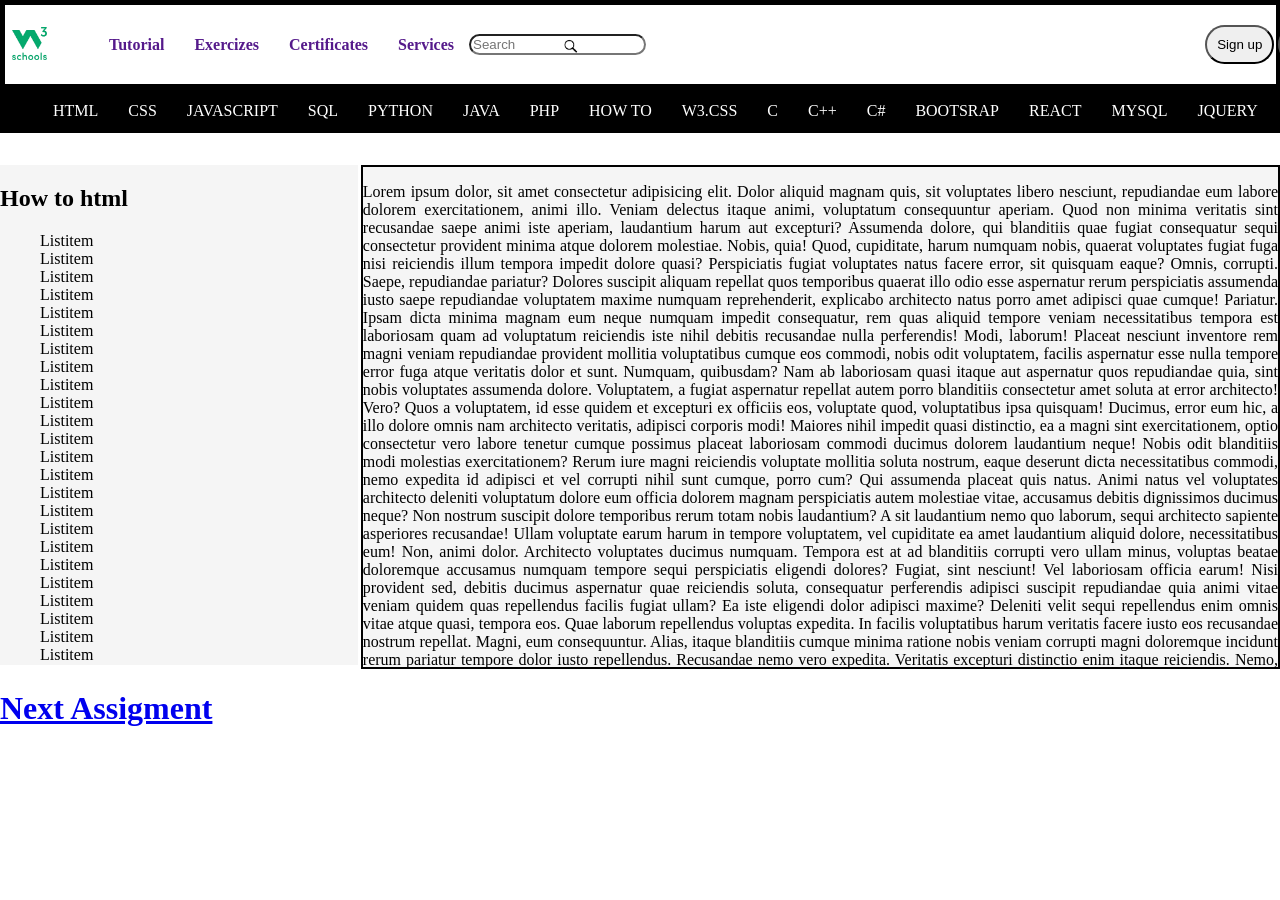
<file: index.html>
<!DOCTYPE html>
<html lang="en">
<head>
    <meta charset="UTF-8">
    <meta name="viewport" content="width=device-width, initial-scale=1.0">
    <title>Document</title>
    <link rel="stylesheet" href="style.css">
</head>
<body>
     <header class="header-top">
        <div class="container">
            <div class="logo">
                <img src="images/1.png">
            </div>
            <div class="main-menu">
                 <ul>
                    <li><a href=""><b>Tutorial</b></a></li>
                    <li><a href=""><b>Exercizes</b></a></li>
                    <li><a href=""><b>Certificates</b></a></li>
                    <li><a href=""><b>Services</b></a></li>
                </ul>
            </div>
            <div class="search-bar">
                <input type="text" placeholder="Search">
                <button class="search-btn"><img src="images/2-removebg-preview.png" height="25px"></button>
            </div>
            <div class="button">
                <button>Sign up</button>
                <button>Login</button>
            </div>
            <div class="clear-font"></div>
    </header>
    <div class="new-menu">
        <ul>
            <li>HTML</li>
            <li>CSS</li>
            <li>JAVASCRIPT</li>
            <li>SQL</li>
            <li>PYTHON</li>
            <li>JAVA</li>
            <li>PHP</li>
            <li>HOW TO</li>
            <li>W3.CSS</li>
            <li>C</li>
            <li>C++</li>
            <li>C#</li>
            <li>BOOTSRAP</li>
            <li>REACT</li>
            <li>MYSQL</li>
            <li>JQUERY</li>
        </ul>
    </div>
    <aside class="left-content">
          <div>
            <h1>How to html</h1>
            <ul>
                <li>Listitem</li>
                <li>Listitem</li>
                <li>Listitem</li>
                <li>Listitem</li>
                <li>Listitem</li>
                <li>Listitem</li>
                <li>Listitem</li>
                <li>Listitem</li>
                <li>Listitem</li>
                <li>Listitem</li>
                <li>Listitem</li>
                <li>Listitem</li>
                <li>Listitem</li>
                <li>Listitem</li>
                <li>Listitem</li>
                <li>Listitem</li>
                <li>Listitem</li>
                <li>Listitem</li>
                <li>Listitem</li>
                <li>Listitem</li>
                <li>Listitem</li>
                <li>Listitem</li>
                <li>Listitem</li>
                <li>Listitem</li>
                <li>Listitem</li>
                <li>Listitem</li>
                <li>Listitem</li>
                <li>Listitem</li>
                <li>Listitem</li>
                <li>Listitem</li>
                <li>Listitem</li>
                <li>Listitem</li>
                <li>Listitem</li>
                <li>Listitem</li>
                <li>Listitem</li>
                <li>Listitem</li>
                <li>Listitem</li>
                <li>Listitem</li>
                <li>Listitem</li>
                <li>Listitem</li>
                <li>Listitem</li>
                <li>Listitem</li>
                <li>Listitem</li>
                <li>Listitem</li>
                <li>Listitem</li>
                <li>Listitem</li>
                <li>Listitem</li>
                <li>Listitem</li>
                <li>Listitem</li>
                <li>Listitem</li>
                <li>Listitem</li>
                <li>Listitem</li>
                <li>Listitem</li>
                <li>Listitem</li>
                <li>Listitem</li>
                <li>Listitem</li>
                <li>Listitem</li>
                <li>Listitem</li>
                <li>Listitem</li>
                <li>Listitem</li>
                <li>Listitem</li>
                <li>Listitem</li>
                <li>Listitem</li>
                <li>Listitem</li>
                <li>Listitem</li>
                <li>Listitem</li>
                <li>Listitem</li>
                <li>Listitem</li>
                <li>Listitem</li>
                <li>Listitem</li>
                <li>Listitem</li>
                <li>Listitem</li>
                <li>Listitem</li>
                <li>Listitem</li>
                <li>Listitem</li>
                <li>Listitem</li>
                <li>Listitem</li>
                <li>Listitem</li>
                <li>Listitem</li>
                <li>Listitem</li>
                <li>Listitem</li>
                <li>Listitem</li>
                <li>Listitem</li>
                <li>Listitem</li>
                <li>Listitem</li>
                <li>Listitem</li>
                <li>Listitem</li>
                <li>Listitem</li>
                <li>Listitem</li>
                <li>Listitem</li>
                <li>Listitem</li>
                <li>Listitem</li>
                <li>Listitem</li>
                <li>Listitem</li>
                <li>Listitem</li>
                <li>Listitem</li>
                <li>Listitem</li>
                <li>Listitem</li>
                <li>Listitem</li>
                <li>Listitem</li>
                <li>Listitem</li>
                <li>Listitem</li>
                <li>Listitem</li>
                <li>Listitem</li>
                <li>Listitem</li>
                <li>Listitem</li>
                <li>Listitem</li>
                <li>Listitem</li>
                <li>Listitem</li>
                <li>Listitem</li>
                <li>Listitem</li>
                <li>Listitem</li>
                <li>Listitem</li>
                <li>Listitem</li>
                <li>Listitem</li>
                <li>Listitem</li>
                <li>Listitem</li>
                <li>Listitem</li>
                <li>Listitem</li>
                <li>Listitem</li>
            </ul>
          </div>
    </aside>
    <section class="right-content">
        <p>Lorem ipsum dolor, sit amet consectetur adipisicing elit. Dolor aliquid magnam quis, sit voluptates libero nesciunt, repudiandae eum labore dolorem exercitationem, animi illo. Veniam delectus itaque animi, voluptatum consequuntur aperiam.
        Quod non minima veritatis sint recusandae saepe animi iste aperiam, laudantium harum aut excepturi? Assumenda dolore, qui blanditiis quae fugiat consequatur sequi consectetur provident minima atque dolorem molestiae. Nobis, quia!
        Quod, cupiditate, harum numquam nobis, quaerat voluptates fugiat fuga nisi reiciendis illum tempora impedit dolore quasi? Perspiciatis fugiat voluptates natus facere error, sit quisquam eaque? Omnis, corrupti. Saepe, repudiandae pariatur?
        Dolores suscipit aliquam repellat quos temporibus quaerat illo odio esse aspernatur rerum perspiciatis assumenda iusto saepe repudiandae voluptatem maxime numquam reprehenderit, explicabo architecto natus porro amet adipisci quae cumque! Pariatur.
        Ipsam dicta minima magnam eum neque numquam impedit consequatur, rem quas aliquid tempore veniam necessitatibus tempora est laboriosam quam ad voluptatum reiciendis iste nihil debitis recusandae nulla perferendis! Modi, laborum!
        Placeat nesciunt inventore rem magni veniam repudiandae provident mollitia voluptatibus cumque eos commodi, nobis odit voluptatem, facilis aspernatur esse nulla tempore error fuga atque veritatis dolor et sunt. Numquam, quibusdam?
        Nam ab laboriosam quasi itaque aut aspernatur quos repudiandae quia, sint nobis voluptates assumenda dolore. Voluptatem, a fugiat aspernatur repellat autem porro blanditiis consectetur amet soluta at error architecto! Vero?
        Quos a voluptatem, id esse quidem et excepturi ex officiis eos, voluptate quod, voluptatibus ipsa quisquam! Ducimus, error eum hic, a illo dolore omnis nam architecto veritatis, adipisci corporis modi!
        Maiores nihil impedit quasi distinctio, ea a magni sint exercitationem, optio consectetur vero labore tenetur cumque possimus placeat laboriosam commodi ducimus dolorem laudantium neque! Nobis odit blanditiis modi molestias exercitationem?
        Rerum iure magni reiciendis voluptate mollitia soluta nostrum, eaque deserunt dicta necessitatibus commodi, nemo expedita id adipisci et vel corrupti nihil sunt cumque, porro cum? Qui assumenda placeat quis natus.
        Animi natus vel voluptates architecto deleniti voluptatum dolore eum officia dolorem magnam perspiciatis autem molestiae vitae, accusamus debitis dignissimos ducimus neque? Non nostrum suscipit dolore temporibus rerum totam nobis laudantium?
        A sit laudantium nemo quo laborum, sequi architecto sapiente asperiores recusandae! Ullam voluptate earum harum in tempore voluptatem, vel cupiditate ea amet laudantium aliquid dolore, necessitatibus eum! Non, animi dolor.
        Architecto voluptates ducimus numquam. Tempora est at ad blanditiis corrupti vero ullam minus, voluptas beatae doloremque accusamus numquam tempore sequi perspiciatis eligendi dolores? Fugiat, sint nesciunt! Vel laboriosam officia earum!
        Nisi provident sed, debitis ducimus aspernatur quae reiciendis soluta, consequatur perferendis adipisci suscipit repudiandae quia animi vitae veniam quidem quas repellendus facilis fugiat ullam? Ea iste eligendi dolor adipisci maxime?
        Deleniti velit sequi repellendus enim omnis vitae atque quasi, tempora eos. Quae laborum repellendus voluptas expedita. In facilis voluptatibus harum veritatis facere iusto eos recusandae nostrum repellat. Magni, eum consequuntur.
        Alias, itaque blanditiis cumque minima ratione nobis veniam corrupti magni doloremque incidunt rerum pariatur tempore dolor iusto repellendus. Recusandae nemo vero expedita. Veritatis excepturi distinctio enim itaque reiciendis. Nemo, deserunt.
        Non illo modi iste dolores magni earum ratione sint, quia dolorum atque ipsum corrupti vel accusantium nostrum repellendus assumenda quaerat sit autem sed est praesentium deleniti. Aperiam porro distinctio unde.
        Quasi perferendis saepe, doloremque voluptatum distinctio libero et aspernatur vitae, dolorem esse repudiandae molestiae. Odio accusantium omnis vero impedit, error perferendis obcaecati sint minima? Adipisci facere incidunt quisquam accusamus. Nihil.
        Quo, libero! Architecto quod deleniti nostrum consequuntur reiciendis similique nam tenetur, itaque totam deserunt sapiente autem veniam reprehenderit. Dolore exercitationem voluptates repellat officiis vel inventore reiciendis iusto consectetur rerum corrupti?
        Numquam cumque earum animi, illum iure commodi rem inventore culpa deleniti, a officiis error. In esse numquam, dignissimos cupiditate eligendi officia id accusantium minima animi consequatur? Blanditiis labore dolorem cumque.
        Autem eos quod aperiam atque eius eaque sequi quibusdam. Blanditiis nemo optio delectus, voluptate nam atque minus rerum, voluptatem corporis iusto alias inventore eaque sequi a, quae et quibusdam eveniet?
        Dolore doloremque nobis non? Ullam dolor, aspernatur, aut nostrum laboriosam praesentium dolore accusamus ducimus delectus fugit quibusdam beatae excepturi sequi sit dolorem cum labore tempore illum voluptas ipsam error necessitatibus!
        Consectetur explicabo deserunt minus tenetur cumque quo laborum quaerat beatae, saepe nemo, et nam, vel error numquam fugit! Voluptatibus facere, sit excepturi blanditiis architecto aperiam veritatis voluptatum aliquid. Expedita, aspernatur!
        Quod explicabo et esse ad delectus libero voluptate, suscipit earum numquam, nostrum optio expedita blanditiis reiciendis? Tempora consequuntur repudiandae vero laudantium, eligendi earum unde, accusantium maxime molestiae a minus praesentium?
        Minus porro ab ducimus delectus beatae maxime deleniti recusandae esse provident laudantium dolores ipsam iure unde doloremque excepturi sapiente quam, harum ratione voluptas non? Molestiae eos consectetur libero iusto amet.
        Quos harum doloremque consequuntur totam beatae praesentium corrupti optio natus qui magni blanditiis, reprehenderit, mollitia placeat eligendi exercitationem eaque? Nihil similique error autem a voluptatibus eius, est illum qui reiciendis.
        Ratione ducimus corrupti quas, perspiciatis doloremque fugiat deleniti assumenda! Aliquam blanditiis quis dolore velit placeat cum ratione a doloribus tenetur similique natus, asperiores nostrum reiciendis inventore. Et non voluptatem labore?
        Ipsum aspernatur aut quis id reiciendis magni, porro repellendus iusto dignissimos voluptatem architecto laudantium dolore. Cumque laboriosam veniam beatae velit libero error sed inventore ipsum? In quo nulla labore explicabo?
        Obcaecati dolorum sint dolores aperiam optio? Nam ipsa, quas aut consectetur laudantium rerum reprehenderit at nulla, eius illo consequatur magnam pariatur sit enim sint porro voluptates totam! Pariatur, est cupiditate.
        Voluptatem laboriosam debitis non? Consectetur molestias dolorem ad soluta. Labore, iste, ut earum, neque delectus consequatur odit in a dolore repellendus fugiat nesciunt. Non cum, saepe omnis quam provident amet.
        Dignissimos fugit deserunt quisquam quia minima necessitatibus odit sapiente et laborum hic eveniet, iusto voluptatum blanditiis ea nam! Sit numquam aliquam fugit perferendis deleniti doloribus exercitationem ut similique voluptatum ipsa.
        Officia sint, nobis esse totam quidem non dolor consequuntur nostrum culpa minus libero? Dolorem laboriosam tempore facere, nobis a et, dolor aspernatur ea quod odit cumque distinctio expedita, sapiente aperiam?
        Voluptates veniam dicta repudiandae quidem modi at tempora debitis quam blanditiis eius cum impedit, aut minima quod optio eos distinctio repellat. Doloribus perferendis vitae placeat pariatur consequuntur voluptate necessitatibus officia.
        Necessitatibus rerum provident alias perspiciatis cumque iste praesentium doloremque velit officia culpa, ipsam dolorem iusto, quibusdam voluptatibus! Aperiam quas ab soluta, impedit in aspernatur aut eligendi neque mollitia cum ipsum?
        Officiis perferendis veritatis laborum odit sunt omnis temporibus nesciunt, dolores provident beatae molestias quibusdam. Aliquid excepturi reiciendis delectus, sequi voluptate obcaecati aperiam, commodi cupiditate quam enim blanditiis rem expedita. Ratione.
        Sit dolorum suscipit, magnam dolor quasi repudiandae officiis expedita non libero fugit consectetur ut recusandae iure eum animi esse? Veritatis rem eveniet, fugiat dolore incidunt voluptatum aliquid molestiae? Minima, quia!
        Provident ducimus, ex repellat nihil recusandae dolore, adipisci tenetur quod necessitatibus quas quae voluptatem aliquid exercitationem aliquam ipsum doloribus optio! Voluptatibus blanditiis ab accusamus rerum veniam laudantium quam vitae atque!
        Quam ex earum quae excepturi doloremque harum nam exercitationem perspiciatis nulla soluta! Nesciunt ullam harum inventore omnis voluptates unde dignissimos? Sapiente consequuntur voluptatem nostrum mollitia libero sunt rem et provident?
        Veritatis autem cumque architecto reprehenderit, eveniet tempore aliquid veniam asperiores voluptatibus maiores quidem nam magni error commodi dicta officia quos distinctio fugit repudiandae rerum suscipit optio quibusdam doloribus officiis! Earum. Numquam iure reiciendis sapiente, eum nostrum consectetur dolor autem, repellat officiis excepturi delectus voluptatibus repellendus ad nulla sint ea ab modi.
        Est rerum minima, enim officia voluptate eum ex quasi sed doloremque et, quidem nam reiciendis. Natus, commodi quia sint doloribus magni vitae quod beatae possimus laboriosam pariatur neque soluta velit?
        Voluptate ducimus similique dolorem doloribus placeat illo, numquam voluptatem iste. Provident cumque aut, neque repellat dicta libero? Sint officiis possimus praesentium sed dolore odio eveniet autem. Vero assumenda asperiores ab.
        Sit recusandae quas tempore amet iste quaerat quos ipsam. Deleniti dolorum temporibus labore blanditiis, vero rerum iusto deserunt illo recusandae, error adipisci natus cum omnis. Maiores inventore eaque odit accusantium!
        Soluta iure corporis accusantium, nihil atque eos sed ducimus, quia quo officia error quos pariatur dignissimos cum impedit alias odit. Quia, velit! Earum excepturi esse quas, soluta minus fugit commodi?
        Non quod, ipsa vitae excepturi modi cupiditate doloribus! Ullam quia, consequuntur cum porro quasi laborum eaque distinctio soluta eligendi quas possimus unde reiciendis expedita excepturi natus ratione tenetur quo ad.
        Quasi ipsa obcaecati, illum doloremque ut nam eos similique dignissimos, porro architecto maxime tempora veniam quisquam veritatis corporis, reiciendis magni expedita error perspiciatis? Alias, cum. Et odio minima eaque iusto.
        Quis recusandae magni repellendus tenetur voluptas dolore dignissimos eligendi architecto qui perspiciatis obcaecati asperiores laborum nobis ipsum impedit atque, rerum nesciunt sed. Vero maiores tempora pariatur quidem praesentium recusandae ratione!
        Omnis totam beatae, fuga minima modi unde commodi amet similique quo odio quibusdam voluptatem? Animi sunt sit ratione maxime nobis laudantium dolor nihil voluptate. Laboriosam accusantium provident molestias veritatis dignissimos?
        Cumque, sint alias doloribus sapiente ut quo expedita. Tenetur natus quo non reiciendis mollitia aliquam provident itaque cupiditate obcaecati eaque, porro ab eos aut nisi, voluptatem sint laboriosam? Ad, aliquid?
        Debitis quas praesentium esse cupiditate explicabo qui nobis enim nam laudantium. Atque voluptate mollitia fugiat officia modi? Vel doloribus, unde laboriosam omnis nobis, maiores expedita, praesentium exercitationem eaque asperiores dolore.
        Labore deserunt tempore, et fuga porro ducimus necessitatibus placeat modi, cum at alias odit possimus magni odio praesentium rerum, debitis repellendus molestias aperiam aliquam consequatur? Odit quidem ducimus pariatur sunt!
        Nemo nulla earum delectus ipsam unde nisi dolores, facere alias sint ratione beatae sequi enim voluptates illum labore. Voluptatibus ea nihil earum nemo autem quibusdam inventore pariatur perspiciatis magni natus!
        Ipsa ipsam ullam, voluptate sit molestias nisi quasi vitae dolorum similique soluta vero id dicta illo eum repudiandae facere aut laudantium nam ducimus fugiat rem laboriosam! Laudantium earum unde blanditiis.
        Esse aliquam assumenda accusantium totam, molestiae illum voluptatum hic dignissimos doloribus ipsam omnis? Enim obcaecati tempore sit ut corporis, tenetur, et qui nam necessitatibus dignissimos eos porro perferendis rerum aperiam?
        Eligendi voluptates quaerat, incidunt distinctio ipsa unde sint dolore ab est, nemo laudantium debitis consequuntur accusamus harum qui! Maxime, suscipit minus. Perspiciatis minus voluptatum unde molestiae quasi quibusdam quia incidunt.
        Voluptas veritatis officia dolor quasi nobis laborum, voluptates quaerat provident animi, explicabo molestiae hic ad unde possimus alias natus aliquid repudiandae in debitis sit sint consequatur repellendus. Neque, eaque qui.
        Architecto quae molestiae officiis autem vel molestias earum, quidem amet, atque modi adipisci laborum laboriosam. Totam aliquid officia laudantium iste at, nemo magnam cupiditate illo velit debitis, repellat ipsum odit!
        Consequuntur repellendus iste facere odio, aliquam, eius nemo temporibus, dignissimos cumque ea porro? Minima, consectetur cumque alias inventore eius incidunt delectus maxime itaque ex ipsum est libero molestiae dolore. Consequatur!
        Sunt similique optio atque quas ullam accusantium numquam perspiciatis aspernatur ad qui nesciunt ipsum rerum quasi quam quod, sint impedit? Natus, quibusdam. Rem enim quam corporis aperiam minus perspiciatis mollitia?
        Ipsam vero facere explicabo, odio soluta fugit delectus dolores ut quisquam pariatur aspernatur officiis ea cumque doloremque placeat tempora excepturi quos numquam. Similique, non suscipit consectetur fuga velit praesentium nobis?
        Porro illo voluptatem eos sequi, magnam soluta expedita, quas reprehenderit vel adipisci doloribus? Accusamus blanditiis, sit harum itaque amet ab natus deleniti expedita aut ratione commodi ipsam possimus? Cumque, voluptatem.
        Commodi neque fugit rem eaque dignissimos officia rerum, adipisci, sunt reiciendis id repellendus expedita! Vitae alias ratione doloribus provident, explicabo eum quidem voluptatem repellendus nobis id quaerat totam odit voluptatum.
        Laboriosam commodi odit, assumenda nihil id asperiores maxime illum nobis ipsa consectetur voluptas quae dolor excepturi beatae ex voluptatum ratione quo sunt iste, temporibus dolores, officia vitae debitis incidunt? Saepe?
        Ab cumque quidem excepturi at officiis reiciendis voluptas saepe nihil sequi ipsa mollitia iste odit cum voluptatum repudiandae vel voluptates, accusamus omnis, dolor laborum! Voluptatem consequuntur nobis veritatis praesentium obcaecati?
        Voluptate non perferendis fuga libero distinctio beatae magnam laborum maxime deleniti incidunt pariatur alias enim, sit culpa ipsam quos aliquam, iste praesentium accusantium corrupti. Et eligendi maxime incidunt eum mollitia!
        Officia sit corrupti unde ullam ducimus odio ipsa, tempora enim esse temporibus. Tempora, repellat ea? Ipsum illum porro dolor minus id commodi eveniet nemo nihil. Odit provident fugit animi vero!
        Harum pariatur eos, debitis molestiae quia quisquam fugiat a voluptatibus minima, enim tenetur, quo id? Perferendis debitis reprehenderit eius tempore ea officiis, quisquam officia non ipsa, vel aut aliquam optio.
        Quidem, sequi dolore facere fugit veritatis repudiandae soluta aliquid ratione ducimus repellat minima amet nobis eligendi delectus itaque quia nihil ab nostrum accusantium saepe quam veniam cupiditate magni a. Repudiandae.
        Molestias cum laboriosam impedit numquam, ipsum enim repudiandae porro quibusdam aliquid ratione odit eveniet quam et optio? Odio, voluptatem officia. Esse officiis rerum quisquam numquam mollitia eaque. Suscipit, dignissimos ut!
        Eos odio alias aliquam explicabo! Odio neque quidem eaque ullam possimus cilis explicabo quo. Recusandae incidunt, voluptates nihil vel doloribus corporis rerum suscipit nemo magni expedita eum quibusdam unde, labore, maxime doloremque ipsum necessitatibus delectus! Culpa!
        Tempora delectus quod ea magni sit nesciunt porro at commodi laborum? Eveniet suscipit alias unde possimus, commodi nostrum sint sed exercitationem dicta praesentium quam repudiandae labore ut rerum enim debitis!
        Perferendis, adipisci suscipit enim aspernatur itaque autem sunt doloremque nam magni cupiditate veniam quia, dicta ipsa a iure eos blanditiis assumenda officiis quis expedita earum? Magnam, minus. Beatae, aliquam esse.?</p>
    </section>
    <a href="page2.html"><h1>Next Assigment</h1></a>
</body>
</html>
</file>
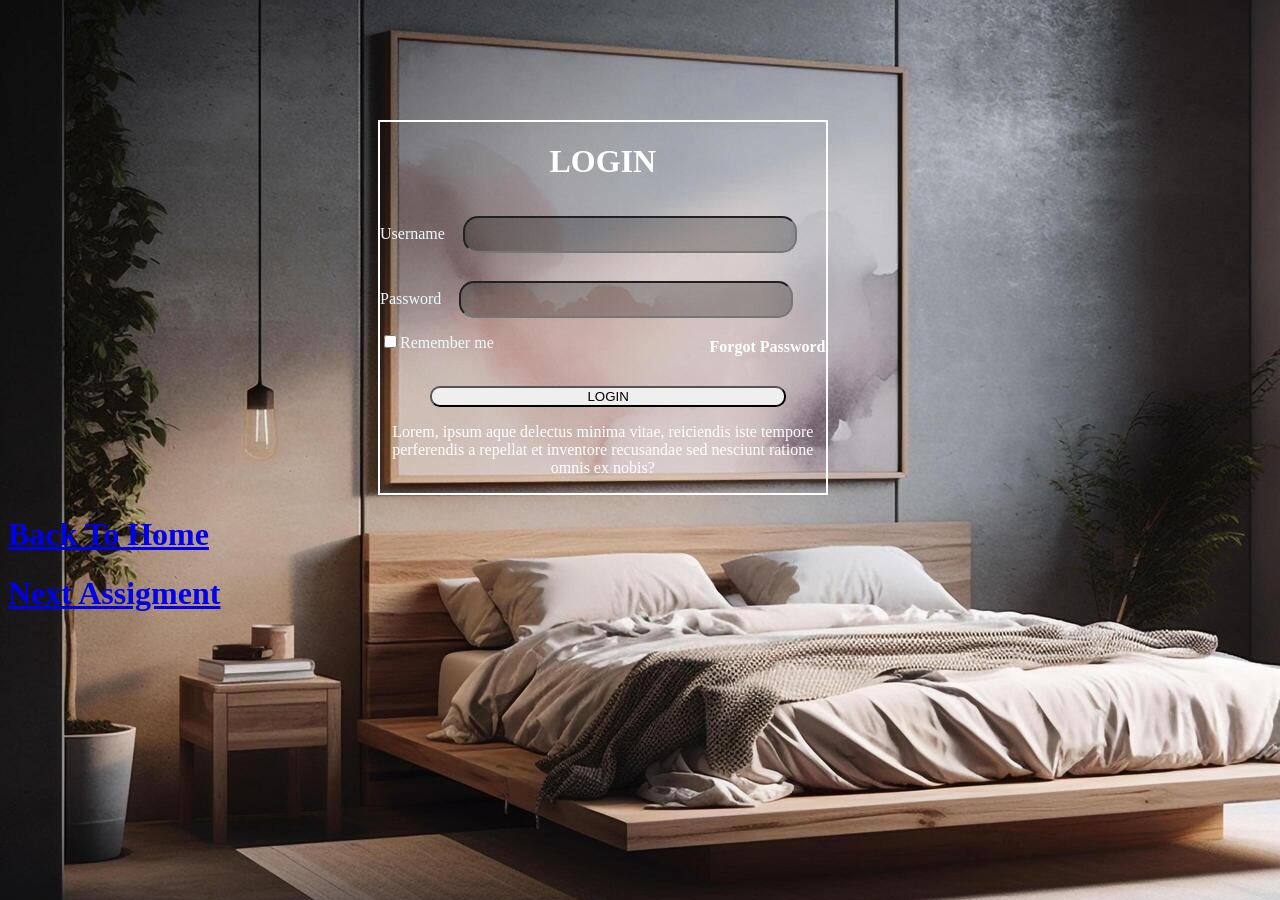
<file: page2.html>
<!DOCTYPE html>
<html lang="en">
<head>
    <meta charset="UTF-8">
    <meta name="viewport" content="width=device-width, initial-scale=1.0">
    <title>Document</title>
    <link rel="stylesheet" href="style2.css">
</head>
<body class="a">
<div class="container">    
    <div class="form">
        <div class="input">
        <h1>LOGIN</h1>
        <label for="username">Username
        <input type="text" id="username" required>
        </label>
        <label for="Password">Password
            <input type="text" id="Password" required>
    </label>
</div>
    <label for="checkbox">
        <input type="checkbox" id="checkbox" required>Remember me
        </label>
        <div id="para">
            <p><b>Forgot Password</b></p>
        </div>
        <div class="button">
            <button>LOGIN</button>
        </div>
        <div class="paragraph">
            <p>Lorem, ipsum aque delectus minima vitae, reiciendis iste tempore perferendis a repellat et inventore recusandae sed nesciunt ratione omnis ex nobis?</p>
        </div>
    </div>
</div>
<a href="index.html"><h1>Back To Home</h1></a>
<a href="page3.html"><h1>Next Assigment</h1></a>
</body>
</html>
</file>
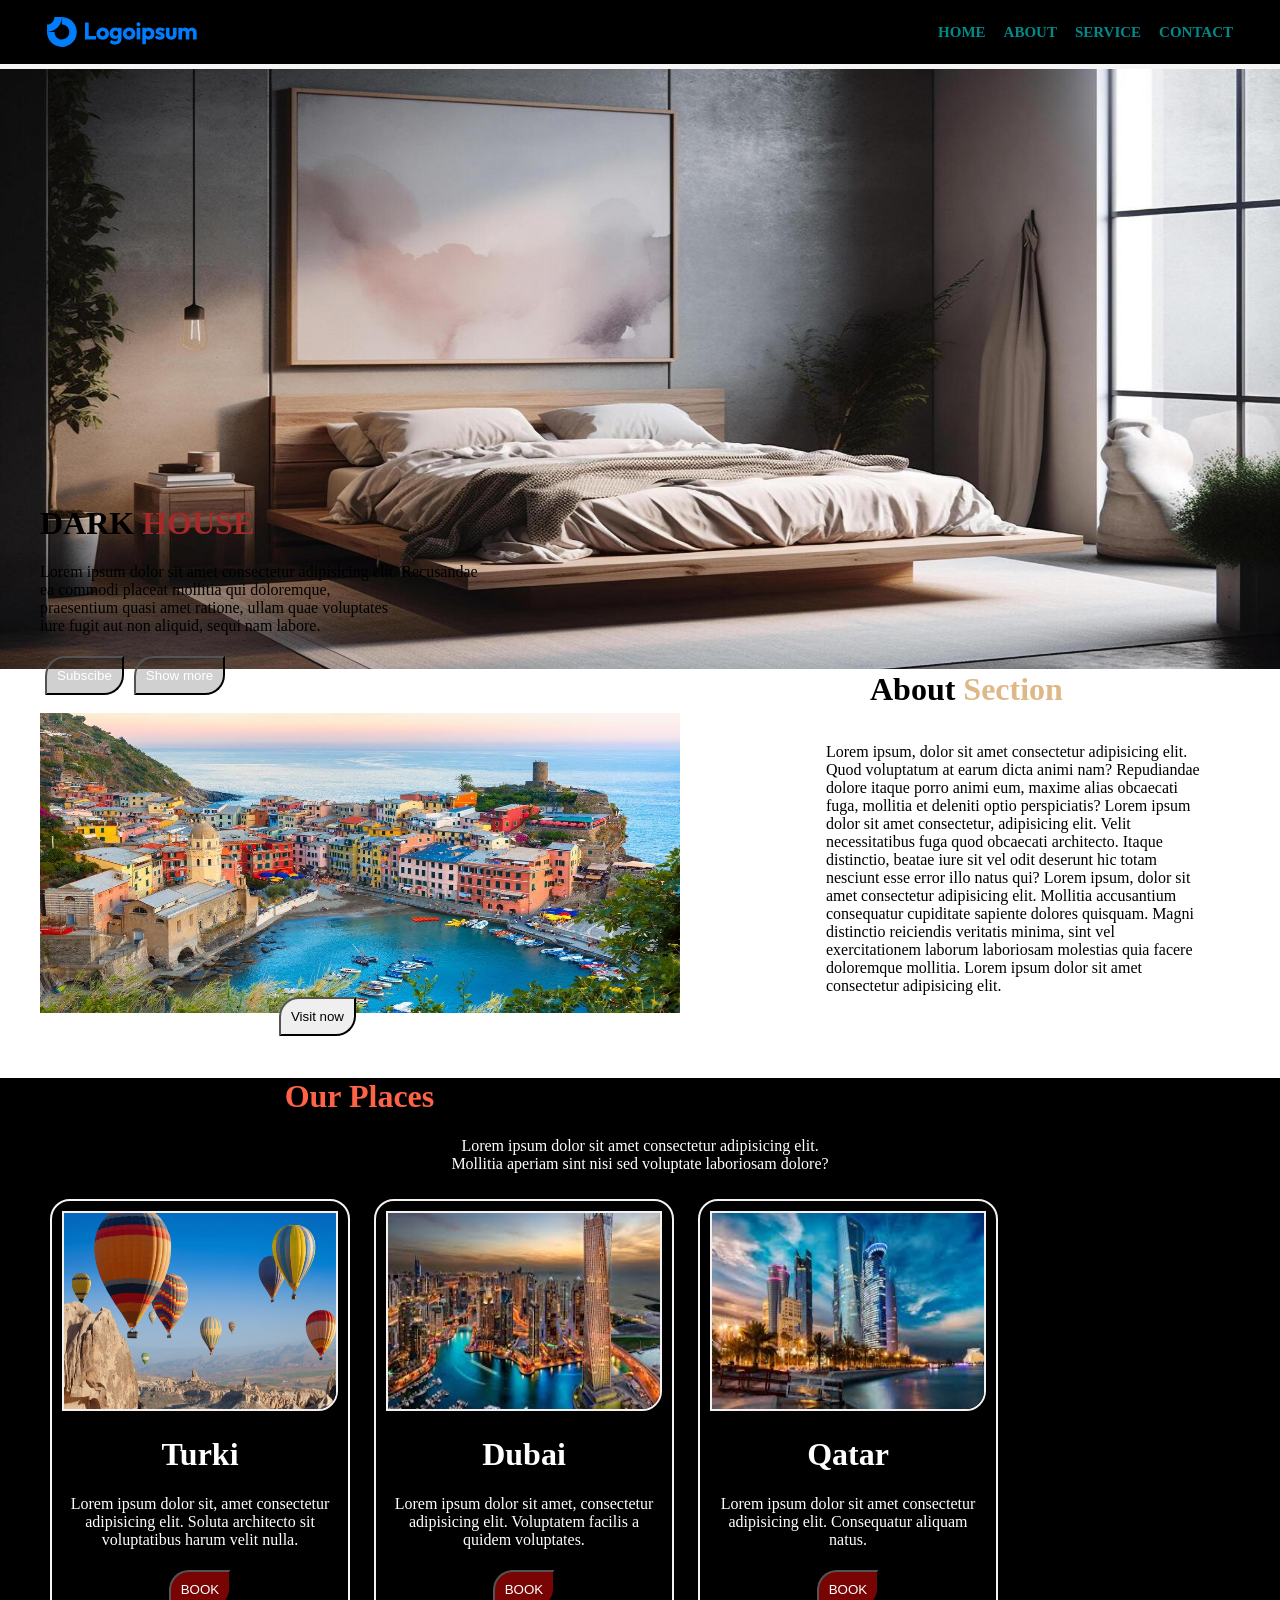
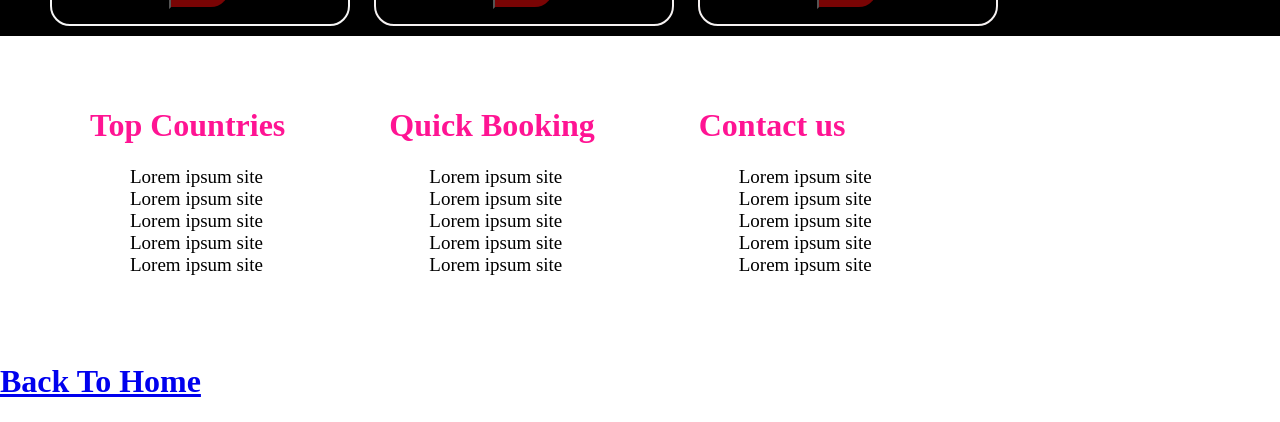
<file: page3.html>
<!DOCTYPE html>
<html lang="en">
<head>
    <meta charset="UTF-8">
    <meta name="viewport" content="width=device-width, initial-scale=1.0">
    <title>Document</title>
    <link rel="stylesheet" href="style3.css">
</head>
<body>
     <header class="header-top">
        <div class="container">
            <div class="logo">
                <img src="images/1.svg">
           </div>
            <div class="main-menu">
                <ul>
                    <li><a href=""><b>HOME</b></a></li>
                    <li><a href=""><b>ABOUT</b></a></li>
                    <li><a href=""><b>SERVICE</b></a></li>
                    <li><a href=""><b>CONTACT</b></a></li>
                </ul>
            </div>
            <div class="clear-font"></div>
        </div>
    </header>
    <div class="banner">
        <img src="images/1.jpg">
    </div>
    <div class="container">
        <div class="text">
            <h1>DARK <span>HOUSE</span></h1>
            <p>Lorem ipsum dolor sit amet consectetur adipisicing elit. Recusandae <br> ea commodi placeat mollitia qui doloremque,<br> praesentium quasi amet ratione, ullam quae voluptates <br>iure fugit aut non aliquid, sequi nam labore.</p>
            <button>Subscibe</button><button>Show more</button>
        </div>
    </div>
    <div class="banner2">
        <img src="images/2.jpg">
        <h1>About <span>Section</span></h1>
        <p>Lorem ipsum, dolor sit amet consectetur adipisicing elit. Quod voluptatum at earum dicta animi nam? Repudiandae dolore itaque porro animi eum, maxime alias obcaecati fuga, mollitia et deleniti optio perspiciatis? Lorem ipsum dolor sit amet consectetur, adipisicing elit. Velit necessitatibus fuga quod obcaecati architecto. Itaque distinctio, beatae iure sit vel odit deserunt hic totam nesciunt esse error illo natus qui? Lorem ipsum, dolor sit amet consectetur adipisicing elit. Mollitia accusantium consequatur cupiditate sapiente dolores quisquam. Magni distinctio reiciendis veritatis minima, sint vel exercitationem laborum laboriosam molestias quia facere doloremque mollitia. Lorem ipsum dolor sit amet consectetur adipisicing elit.</p>
        <button>Visit now</button>
    </div>
    <div class="container2">
        <div class="container">
        <div class="heading">
            <h1>Our Places</h1>
            <p>Lorem ipsum dolor sit amet consectetur adipisicing elit. <br> Mollitia aperiam sint nisi sed voluptate laboriosam dolore?</p>
        </div>
    </div>
    <div class="container">    
    <div class="card-1">
        <img src="images/turki.png">
        <h1>Turki</h1>
        <p>Lorem ipsum dolor sit, amet consectetur adipisicing elit. Soluta architecto sit voluptatibus harum velit nulla.</p>
        <button>BOOK</button>
    </div>
    <div class="card-2">
        <img src="images/dubai.jpg">
        <h1>Dubai</h1>
        <p>Lorem ipsum dolor sit amet, consectetur adipisicing elit. Voluptatem facilis a quidem voluptates.</p>
        <button>BOOK</button>
    </div>
    <div class="card-3">
        <img src="images/qatar.jpg" alt="">
        <h1>Qatar</h1>
        <p>Lorem ipsum dolor sit amet consectetur adipisicing elit. Consequatur aliquam <br>natus.</p>
        <button>BOOK</button>
    </div>
</div>
</div>
 
 <div class="container">
    <div class="top-countries">
        <h1>Top Countries</h1>
        <ul>
            <li>Lorem ipsum site</li>
            <li>Lorem ipsum site</li>
            <li>Lorem ipsum site</li>
            <li>Lorem ipsum site</li>
            <li>Lorem ipsum site</li>
        </ul>
    </div>
    <div class="top-countries">
        <h1>Quick Booking</h1>
        <ul>
            <li>Lorem ipsum site</li>
            <li>Lorem ipsum site</li>
            <li>Lorem ipsum site</li>
            <li>Lorem ipsum site</li>
            <li>Lorem ipsum site</li>
        </ul>
    </div>
    <div class="top-countries">
        <h1>Contact us</h1>
        <ul>
            <li>Lorem ipsum site</li>
            <li>Lorem ipsum site</li>
            <li>Lorem ipsum site</li>
            <li>Lorem ipsum site</li>
            <li>Lorem ipsum site</li>
        </ul>
    </div>
</div>
<a href="index.html"><h1>Back To Home</h1></a>
</body>
</html>
</file>
<file: style.css>
body{
    margin: 0px;
    padding: 0px; 
}
.header-top{
           width: 99.3%;
           border: 5px solid black;
}
.container{
          width: 1350px;
}
.clear-font{
    clear: both;
}
.logo{
    float: left;
    padding: 7px;
}

.logo img{
    width: 35px;
    margin-top: 15px;
}
.main-menu{
    float: left;
}
.main-menu ul li{
    float: left;
    padding: 15px;
    height: 12px;
    list-style: none;
}
.main-menu ul li a{
    display: inline-block;
    position: relative;
    margin: 0px 0px;
    text-decoration: none;
}
.main-menu ul li a:hover{
            color: palegreen;
}
.search-bar{
    float: left;
    margin-top: 29px;
    border-radius: 30px;
}
.search-bar input{
    border-radius: 20px;
}
.search-btn{
    position: absolute;
    background: none;
    border: 0;
    left: 550px;
    top: 35px;
}
.button{
    float: right;
    margin: 20px;   
}
.button button{
    border-radius: 30px;
    padding: 10px;
}
.button button:hover{
        background-color: bisque;
        color: grey;
}
.new-menu{
    background-color: black;
    margin-top: 0px;
    position: relative;
    bottom: 16px;
}
.new-menu ul li{
    color: white;
    display: inline-block;
    list-style: none;
    padding: 13px;
}
.left-content{
    background-color: whitesmoke;
    width: 28%;
    height: 500px;
    overflow: scroll;
    position: relative;
    bottom: 0px;
    display: inline-block;
}
.left-content ul li{
    list-style: none;
}
.right-content{
    background-color: whitesmoke;
    width: 71.5%;
    height: 500px;
    overflow: scroll;
    position: relative;
    bottom: 0px;
    border: 2px solid black;
    float: right;
}
.right-content p{
    text-align: justify;
}
</file>
<file: style2.css>
.a{
   background-image: url(images/1.jpg);
}
.container{
    width: 1350px;
}
.form{
    width: 33%;
    margin-left: 370px;
    margin-top: 120px;
    border: 2px solid white;
}
.form h1{
    color: white;
    text-align: center;
}
.input input{
    background-color: rgba(0, 0, 0, 0.276);
    border-radius: 15px;
    width: 70%;
    padding: 9px;
    margin: 14px;
    color: blanchedalmond;
}
.form label{
    color: aliceblue;
}
.form img{
    background-color: rgba(0, 0, 0, 0.236);
}
#para p b{
    color: white;
    float: right;
    position: relative;
    bottom: 30px;
}   
.button button{
       width: 80%;
       margin-left: 50px;
       margin-right: 50px;
       border-radius: 10px;
}
.paragraph p{
          text-align: center;
          color: white;
}
</file>
<file: style3.css>
body{
    margin: 0px;
    padding: 0px;
}
.header-top{
           background-color: rgb(0, 0, 0);
           width: 100%;
           border-bottom: 5px solid whitesmoke;
}
.container{
          width: 1200px;
          margin-left:auto;
          margin-right: auto;
}
.clear-font{
    clear: both;
}
.logo{
    float: left;
    padding: 7px;
}
.logo img{
    width: 150px;
    margin-top: 10px;
}
.main-menu{
    float: right;
}
.main-menu ul li{
    display: inline-block;
    padding: 7px;
}
.main-menu ul li a{
        text-decoration: none;
        color: darkcyan;
        font-size: 15px;
}
.main-menu ul li a:hover{
       color:rgb(80, 255, 238);
       background-color:rgb(3, 146, 159);
}
.banner img{
    width: 100%;
    height: 600px;
}
.text{
    background-color: rgba(0, 0, 0, 0);
    position: absolute;
    bottom: 200px;
}
.text h1 span{
     color: brown;
}
.text button{
    margin: 5px;
    border-top-left-radius: 20px;
    border-bottom-right-radius: 20px;
    padding: 10px;
    background-color: rgba(0, 0, 0, 0.186);
    color: white;
}
.text button:hover{
            cursor: pointer;
            color: black;
            background-color: wheat;
}
.banner2 img{
     height: 300px;
     margin: 40px;
     width: 50%;
}
.banner2 P{
    width: 30%;
    float: right;
    margin: 70px;
}
.banner2 h1{
    display: inline-block;
    position: absolute;
    top: 650px;
    left: 870px;
}
.banner2 button{
    float: right;
    position: relative;
    bottom: 60px;
    right: 400px;
    border-top-left-radius: 20px;
    border-bottom-right-radius: 20px;
    padding: 10px;
}
.banner2 button:hover{
    cursor: pointer;
            color: white;
            background-color: wheat;
}
.banner2 h1 span{
    color: burlywood;
}
.card-1{
    border: 2px solid whitesmoke;
    width: 25%;
    border-radius: 20px;
    display: inline-block;
    margin: 10px;
    padding: 10px;
    box-sizing: border-box;
    color: white;
    text-align: center;
}
.card-1 img{
    width: 100%;
    height: 200px;
    border: 2px solid rgb(245, 241, 241);
    border-bottom-right-radius: 20px;
    box-sizing: border-box;
}
.card-1 button{
    margin: 5px;
    background-color: rgba(245, 10, 10,0.494);
    color: white;
    border-bottom-right-radius: 20px;
    border-top-left-radius: 20px;
    padding: 10px;
}
.card-1 button:hover{
    background-color: tomato;
    color: black;
    cursor: pointer;
}
.card-2{
    width: 25%;
    border: 2px solid rgb(245, 241, 241);
    display: inline-block;
    box-sizing: border-box;
    border-radius: 20px;
    margin: 10px;
    padding: 10px;
    color: white;
    text-align: center;
}
.card-2 img{
    width: 100%;
    height: 200px;
    border: 2px solid rgb(245, 241, 241);
    border-bottom-right-radius: 20px;
    box-sizing: border-box;
}
.card-2 button{
    margin: 5px;
    background-color: rgba(245, 10, 10,0.494);
    color: white;
    border-bottom-right-radius: 20px;
    padding: 10px;
    border-top-left-radius: 20px;
}
.card-2 button:hover{
    background-color: tomato;
    color: black;
    cursor: pointer;
}
.card-3{
    width: 25%;
    text-align: center;
    border: 2px solid rgb(245, 241, 241);
    border-radius: 20px;
    display: inline-block;
    box-sizing: border-box;
    border-radius: 20px;
    margin: 10px;
    padding: 10px;
    color: white;
}
.card-3 img{
    width: 100%;
    height: 200px;
    border: 2px solid rgb(245, 241, 241);
    border-bottom-right-radius: 20px;
    box-sizing: border-box;
}
.card-3 button{
    margin: 5px;
    background-color: rgba(245, 10, 10,0.494);
    color: white;
    border-bottom-right-radius: 20px;
    border-top-left-radius: 20px;
    padding: 10px;
}
.card-3 button:hover{
    background-color: tomato;
    color: black;
    cursor: pointer;
}
.container2{
    background-color: black;
}
.heading h1{
     color: tomato;
     text-align: center;
}
.heading p{
    color: white;
    text-align: center;
}
.top-countries{
    margin: 50px;
    display: inline-block;
}
.top-countries h1{
    color: deeppink;
}
.top-countries ul li{
    list-style: none;
    font-size: 19px;
    cursor: pointer;
}
.top-countries ul li:hover{
    color: tomato;
}
</file>
